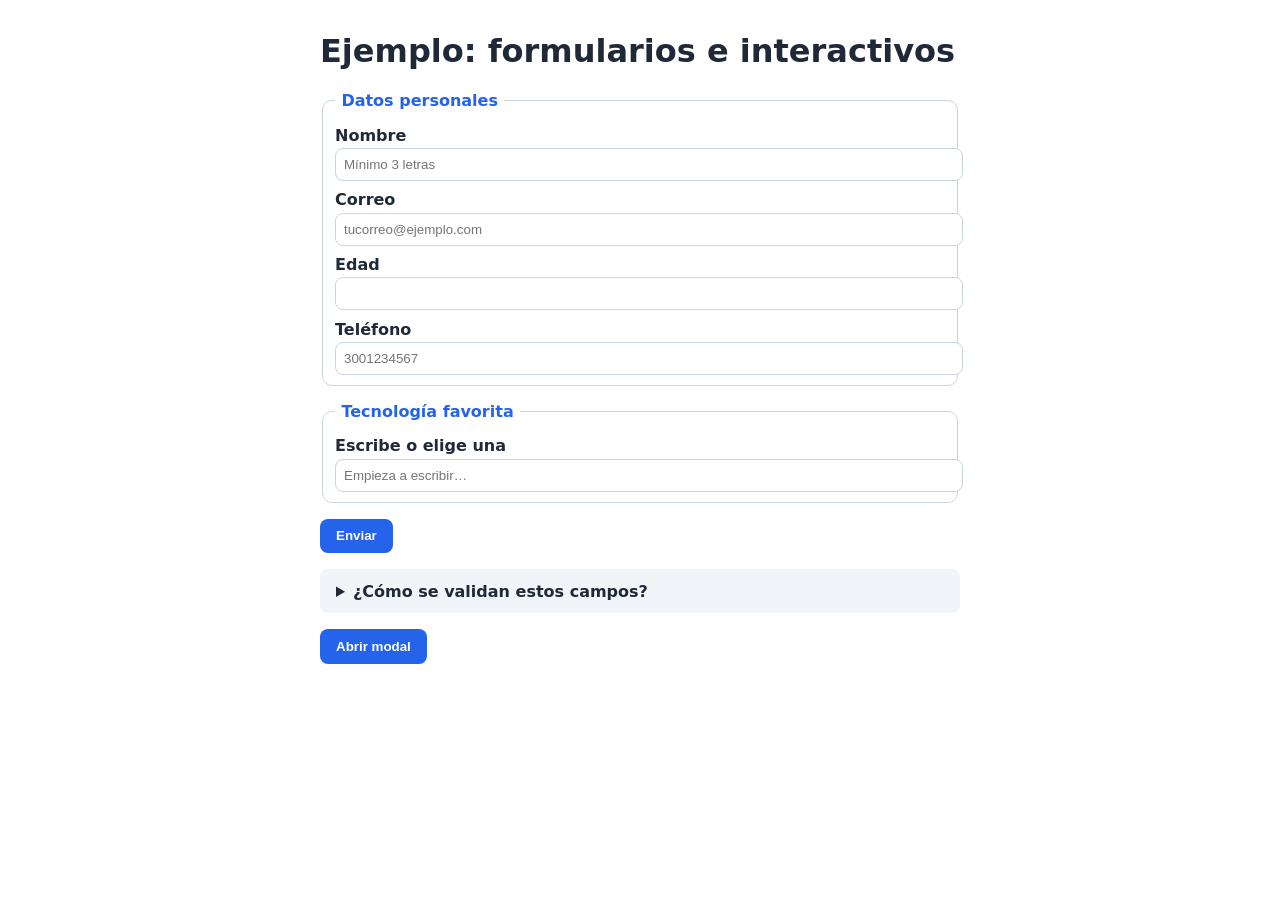
<file: ejemplo-formulario.html>
<!DOCTYPE html>
<html lang="es">
<head>
  <meta charset="UTF-8">
  <meta name="viewport" content="width=device-width, initial-scale=1.0">
  <title>Formularios y elementos interactivos</title>
  <!-- Estilos mínimos para que se vea decente (lo importante es el HTML) -->
  <style>
    body { font-family: system-ui, sans-serif; max-width: 640px; margin: 2rem auto; padding: 0 1rem; color: #1f2937; }
    fieldset { border: 1px solid #cbd5e1; border-radius: 10px; margin-bottom: 1rem; }
    legend { font-weight: 700; color: #2563eb; padding: 0 .4rem; }
    label { display: block; margin: .6rem 0 .2rem; font-weight: 600; }
    input, select, textarea { width: 100%; padding: .5rem; border: 1px solid #cbd5e1; border-radius: 8px; }
    button { padding: .6rem 1rem; border: none; border-radius: 8px; background: #2563eb; color: #fff; font-weight: 700; cursor: pointer; }
    details { background: #f1f5f9; border-radius: 8px; padding: .8rem 1rem; margin: 1rem 0; }
    summary { cursor: pointer; font-weight: 600; }
    dialog { border: none; border-radius: 12px; padding: 1.5rem; box-shadow: 0 20px 50px rgba(0,0,0,.25); }
  </style>
</head>
<body>

  <h1>Ejemplo: formularios e interactivos</h1>

  <!-- ===== FORMULARIO con validaciones (¡sin JavaScript!) ===== -->
  <form>
    <fieldset>
      <legend>Datos personales</legend>

      <!-- label con for="id" → al hacer clic en el texto se enfoca el input -->
      <label for="nombre">Nombre</label>
      <input id="nombre" name="nombre" type="text" required minlength="3" placeholder="Mínimo 3 letras">

      <label for="correo">Correo</label>
      <input id="correo" name="correo" type="email" required placeholder="tucorreo@ejemplo.com">

      <label for="edad">Edad</label>
      <input id="edad" name="edad" type="number" min="14" max="99">

      <label for="tel">Teléfono</label>
      <!-- pattern: exactamente 10 dígitos -->
      <input id="tel" name="tel" type="tel" pattern="[0-9]{10}" placeholder="3001234567">
    </fieldset>

    <fieldset>
      <legend>Tecnología favorita</legend>
      <label for="tec">Escribe o elige una</label>
      <!-- datalist: sugerencias mientras escribes -->
      <input id="tec" name="tec" list="tecnologias" placeholder="Empieza a escribir…">
      <datalist id="tecnologias">
        <option value="HTML"></option>
        <option value="CSS"></option>
        <option value="JavaScript"></option>
        <option value="Python"></option>
      </datalist>
    </fieldset>

    <!-- El botón envía el formulario; el navegador valida solo -->
    <button type="submit">Enviar</button>
  </form>

  <!-- ===== DETAILS: acordeón nativo (abre/cierra sin JS) ===== -->
  <details>
    <summary>¿Cómo se validan estos campos?</summary>
    <p>El navegador usa los atributos <code>required</code>, <code>type</code>, <code>minlength</code>,
       <code>min</code>/<code>max</code> y <code>pattern</code>. Si algo está mal, muestra el error solo.</p>
  </details>

  <!-- ===== DIALOG: modal nativo. Se abre con .showModal() ===== -->
  <button type="button" onclick="document.querySelector('#modal').showModal()">Abrir modal</button>

  <dialog id="modal">
    <h2>¡Hola! 👋</h2>
    <p>Esto es un <code>&lt;dialog&gt;</code>: un modal <strong>nativo</strong> de HTML.</p>
    <button type="button" onclick="document.querySelector('#modal').close()">Cerrar</button>
  </dialog>

</body>
</html>
</file>
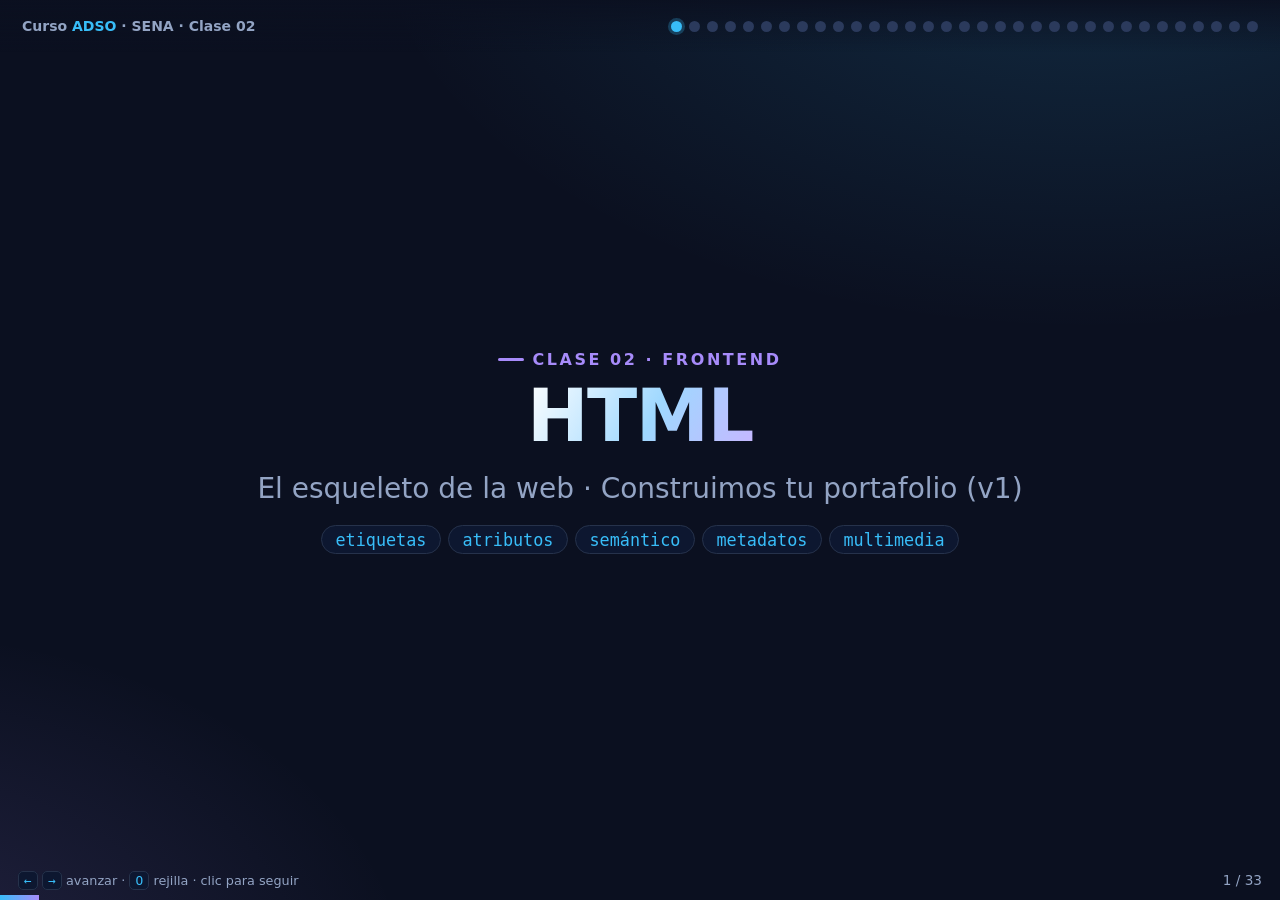
<file: presentacion.html>
<!DOCTYPE html>
<html lang="es">
<head>
<meta charset="UTF-8">
<meta name="viewport" content="width=device-width, initial-scale=1.0">
<title>Clase 02 — HTML</title>
<style>
/* ==== Deck del curso — autocontenido (SIN internet) ==== */
:root{--bg:#0b1020;--panel:#172033;--panel2:#1e293b;--text:#eef2ff;--muted:#93a4c4;--line:#26324b;
  --a:#38bdf8;--a2:#a78bfa;--ok:#4ade80;--warn:#fbbf24;--pink:#f472b6;--font:'Segoe UI',system-ui,sans-serif;}
*{box-sizing:border-box;margin:0;padding:0}html,body{height:100%}
body{font-family:var(--font);color:var(--text);overflow:hidden;
  background:radial-gradient(1200px 700px at 85% -10%,rgba(56,189,248,.16),transparent 60%),
  radial-gradient(900px 600px at -10% 110%,rgba(167,139,250,.16),transparent 60%),var(--bg);}
.top{position:fixed;top:0;left:0;right:0;height:52px;display:flex;align-items:center;gap:14px;padding:0 22px;z-index:20;
  background:linear-gradient(180deg,rgba(11,16,32,.9),transparent)}
.brand{font-weight:800;font-size:14px;color:var(--muted)}.brand b{color:var(--a)}
.dots{display:flex;gap:7px;margin-left:auto;flex-wrap:wrap;max-width:60vw;justify-content:flex-end}
.dot{width:11px;height:11px;border-radius:50%;background:#2b3a5c;cursor:pointer;border:none;transition:.2s;padding:0}
.dot:hover{transform:scale(1.25)}.dot.on{background:var(--a);box-shadow:0 0 0 3px rgba(56,189,248,.25)}.dot.seen{background:#3f5a86}
.deck{position:absolute;inset:0}
.slide{position:absolute;inset:0;display:none;flex-direction:column;justify-content:center;padding:8.5vh 6vw 8vh}
.slide.active{display:flex}
.slide.active .anim{animation:rise .5s cubic-bezier(.2,.7,.2,1) both}
.slide.active .anim:nth-child(2){animation-delay:.06s}.slide.active .anim:nth-child(3){animation-delay:.12s}
.slide.active .anim:nth-child(4){animation-delay:.18s}.slide.active .anim:nth-child(5){animation-delay:.24s}
@keyframes rise{from{opacity:0;transform:translateY(22px)}to{opacity:1;transform:none}}
.kick{display:inline-flex;align-items:center;gap:.5em;color:var(--a2);font-weight:800;letter-spacing:.16em;
  text-transform:uppercase;font-size:clamp(.72rem,1.4vw,1rem);margin-bottom:.55em}
.kick::before{content:"";width:26px;height:3px;border-radius:3px;background:var(--a2)}
h1{font-size:clamp(2.3rem,6vw,4.6rem);line-height:1.03;letter-spacing:-.02em;
  background:linear-gradient(120deg,#fff,#9fd8ff 55%,#c7b6ff);-webkit-background-clip:text;background-clip:text;color:transparent}
h2{font-size:clamp(1.7rem,4vw,2.9rem);line-height:1.05;margin-bottom:.35em}
p,li{font-size:clamp(1rem,1.95vw,1.45rem);line-height:1.48}
.lead{font-size:clamp(1.15rem,2.4vw,1.75rem);color:#dbe4ff}
.muted{color:var(--muted)}.a{color:var(--a)}.a2{color:var(--a2)}.ok{color:var(--ok)}.warn{color:var(--warn)}.pink{color:var(--pink)}
b,strong{color:#fff}
.grid{display:grid;gap:.9em;margin-top:.5em}
.g2{grid-template-columns:1fr 1fr}.g3{grid-template-columns:repeat(3,1fr)}.g4{grid-template-columns:repeat(4,1fr)}
.g21{grid-template-columns:1.25fr 1fr}
@media(max-width:900px){.g2,.g3,.g4,.g21{grid-template-columns:1fr}}
.card{background:linear-gradient(180deg,var(--panel),var(--panel2));border:1px solid var(--line);border-radius:16px;
  padding:.9em 1.1em;box-shadow:0 18px 40px -26px rgba(0,0,0,.85)}
.card.k{border-top:4px solid var(--a)}.card.k2{border-top:4px solid var(--a2)}
.card.kok{border-top:4px solid var(--ok)}.card.kw{border-top:4px solid var(--warn)}
.card h3{font-size:clamp(1.05rem,2vw,1.45rem);margin-bottom:.15em;display:flex;align-items:center;gap:.4em}
.card p,.card li{font-size:clamp(.9rem,1.6vw,1.15rem);color:var(--muted)}
.card b{color:#dbe4ff}
.chips{display:flex;gap:.45em;flex-wrap:wrap;margin-top:.5em}
.chip{background:#0d1730;border:1px solid var(--line);color:var(--a);border-radius:999px;padding:.22em .8em;
  font-size:clamp(.82rem,1.4vw,1.05rem);font-family:'Consolas',monospace}
code{background:#0a1226;color:var(--a);padding:.1em .4em;border-radius:6px;font-family:'Consolas',monospace;font-size:.9em}
pre{background:#0a1226;border:1px solid var(--line);border-radius:12px;padding:.85em 1.1em;margin-top:.4em;overflow:auto}
pre code{background:none;padding:0;font-size:clamp(.88rem,1.5vw,1.18rem);line-height:1.6}
.big{font-size:clamp(1.25rem,2.8vw,1.9rem)}
.tag{display:inline-block;background:linear-gradient(120deg,var(--a),var(--a2));color:#04121f;font-weight:800;
  border-radius:999px;padding:.22em 1em;font-size:.92rem;margin-bottom:.8em}
.num{display:inline-flex;align-items:center;justify-content:center;min-width:1.7em;height:1.7em;background:var(--a);
  color:#04121f;border-radius:50%;font-weight:800;margin-right:.35em}
.frag{opacity:0;transform:translateY(14px) scale(.98);transition:.35s cubic-bezier(.2,.7,.2,1);filter:blur(2px)}
.frag.show{opacity:1;transform:none;filter:none}
/* colores de código HTML */
.hcode{font-family:'Consolas',monospace}.tg{color:#4ec9b0}.at{color:#9cdcfe}.st{color:#ce9178}.cm{color:#6a9955}.tx{color:#eaf2ff}
/* anatomía de una etiqueta */
.anat{background:#0a1226;border:1px solid var(--line);border-radius:14px;padding:1.1em 1.3em;font-family:'Consolas',monospace;
  font-size:clamp(1.1rem,2.6vw,2rem);text-align:center;margin-top:.3em;overflow:auto}
.mark{position:relative;padding-bottom:1.6em}
.mark::after{content:attr(data-l);position:absolute;left:50%;bottom:0;transform:translateX(-50%);
  font-family:var(--font);font-size:.5em;color:var(--muted);white-space:nowrap}
.mark.o::after{color:#4ec9b0}.mark.at2::after{color:#9cdcfe}.mark.v::after{color:#ce9178}.mark.c::after{color:#eaf2ff}.mark.cl::after{color:#4ec9b0}
/* esquema tipo infografía (clic) */
.viz{display:flex;flex-direction:column;gap:12px;margin-top:.4em}
.vp{position:relative;border:1px solid var(--line);border-left:6px solid var(--c);border-radius:16px;padding:14px 24px 26px;
  background:linear-gradient(180deg,rgba(23,32,51,.8),rgba(15,23,42,.72));transition:.25s;cursor:pointer}
.vp:hover,.vp.on{border-color:var(--c);box-shadow:0 0 0 1px var(--c),0 0 50px -16px var(--c)}.vp.dim{opacity:.4}
.vhead{display:flex;justify-content:space-between;align-items:center;gap:1em}
.vt{font-size:clamp(1.25rem,2.7vw,2rem);font-weight:800;color:var(--c);line-height:1}
.vs{color:var(--muted);font-size:clamp(.8rem,1.4vw,1.1rem);margin-top:.2em}
.vbody{margin-top:.8em;font-size:clamp(.95rem,1.7vw,1.25rem)}
.vbadge{border:1.5px solid var(--c);border-radius:12px;padding:.4em 1em;color:var(--c);font-weight:800;background:#0d1730;flex:0 0 auto;font-size:clamp(.85rem,1.5vw,1.1rem)}
/* estructura anidada */
.tree{font-family:'Consolas',monospace;font-size:clamp(.85rem,1.6vw,1.2rem);margin-top:.3em}
.tnode{border:1px solid var(--line);border-left:4px solid var(--a);border-radius:10px;padding:.4em .8em;margin:.35em 0}
.tnode.head{border-left-color:var(--a2)}.tnode.body{border-left-color:var(--ok)}
.tnode .in{margin-left:1.4em}
.bar{position:fixed;left:0;bottom:0;height:5px;background:linear-gradient(90deg,var(--a),var(--a2));z-index:20;transition:width .3s}
.hud{position:fixed;bottom:12px;right:18px;color:var(--muted);font-size:.85rem;z-index:20}
.hint{position:fixed;bottom:12px;left:18px;color:var(--muted);font-size:.8rem;z-index:20}
.hint kbd{background:#0d1730;border:1px solid var(--line);border-radius:5px;padding:.05em .4em;color:var(--a)}
.grip{position:fixed;inset:0;background:rgba(6,10,20,.96);z-index:40;display:none;grid-template-columns:repeat(4,1fr);gap:14px;padding:70px 5vw;overflow:auto;align-content:start}
.grip.on{display:grid}
.mini{background:var(--panel);border:1px solid var(--line);border-radius:12px;padding:14px;cursor:pointer;min-height:80px;transition:.15s;position:relative}
.mini:hover{border-color:var(--a);transform:translateY(-3px)}.mini .n{position:absolute;top:6px;right:10px;color:var(--muted);font-size:12px;font-weight:800}.mini h4{font-size:14px;color:var(--a)}
.center{align-items:center;text-align:center}
a.link{color:var(--a);text-decoration:none;border-bottom:1px dashed var(--a)}
</style>
</head>
<body>
<div class="top"><div class="brand">Curso <b>ADSO</b> · SENA · Clase 02</div><div class="dots" id="dots"></div></div>
<div class="deck" id="deck">

  <!-- 1 -->
  <section class="slide center" data-title="Portada">
    <div class="kick anim">Clase 02 · Frontend</div>
    <h1 class="anim">HTML</h1>
    <p class="lead muted anim" style="margin-top:.5em">El esqueleto de la web · Construimos tu portafolio (v1)</p>
    <div class="chips anim" style="justify-content:center;margin-top:1em">
      <span class="chip">etiquetas</span><span class="chip">atributos</span><span class="chip">semántico</span>
      <span class="chip">metadatos</span><span class="chip">multimedia</span></div>
  </section>

  <!-- 2 -->
  <section class="slide" data-title="¿Qué es HTML?">
    <div class="kick anim">Concepto</div>
    <h2 class="anim">¿Qué es HTML?</h2>
    <p class="lead anim">El <span class="a">esqueleto</span> de toda página. No programa: <b>marca</b> qué es cada cosa.</p>
    <div class="grid g2" style="margin-top:.6em">
      <div class="card k frag"><h3>📦 Lenguaje de marcado</h3><p>HyperText <b>Markup</b> Language. Etiquetas que
        rotulan el contenido: "esto es un título", "esto es una imagen".</p></div>
      <div class="card k2 frag"><h3>🍱 Analogía</h3><p>Como los rótulos de una mudanza: no cambian lo de
        adentro, dicen <b>qué es</b> cada cosa para ordenarlo.</p></div>
    </div>
  </section>

  <!-- 3 · Anatomía -->
  <section class="slide" data-title="Anatomía de una etiqueta">
    <div class="kick anim">Anatomía</div>
    <h2 class="anim">Partes de una etiqueta</h2>
    <div class="anat anim">
      <span class="tg mark o" data-l="etiqueta de apertura">&lt;a</span>
      <span class="at mark at2" data-l="atributo (propiedad)"> href</span><span class="tg">=</span><span class="st mark v" data-l="valor">"pagina.html"</span><span class="tg">&gt;</span>
      <span class="tx mark c" data-l="contenido">Clic aquí</span>
      <span class="tg mark cl" data-l="cierre">&lt;/a&gt;</span>
    </div>
    <div class="grid g4" style="margin-top:1.6em">
      <div class="card k frag"><h3 class="tg">Apertura</h3><p>Abre la etiqueta: <code>&lt;a&gt;</code></p></div>
      <div class="card frag" style="border-top:4px solid #9cdcfe"><h3 style="color:#9cdcfe">Atributo = valor</h3><p>Info extra. En HTML se llaman <b>atributos</b> (mucha gente les dice "propiedades").</p></div>
      <div class="card frag" style="border-top:4px solid #eaf2ff"><h3>Contenido</h3><p>Lo que va entre apertura y cierre.</p></div>
      <div class="card k frag"><h3 class="tg">Cierre</h3><p><code>&lt;/a&gt;</code> — con la barra <code>/</code></p></div>
    </div>
  </section>

  <!-- 3b · Elemento vs etiqueta -->
  <section class="slide" data-title="Elemento vs etiqueta">
    <div class="kick anim">Vocabulario preciso</div>
    <h2 class="anim">Etiqueta ≠ Elemento</h2>
    <div class="grid g2" style="margin-top:.3em">
      <div class="card k frag"><h3>Etiqueta (tag)</h3><p>La <b>marca</b> entre <code>&lt; &gt;</code>. Hay de apertura y de cierre.</p>
        <pre class="hcode"><code><span class="tg">&lt;p&gt;</span>  …  <span class="tg">&lt;/p&gt;</span></code></pre></div>
      <div class="card k2 frag"><h3>Elemento</h3><p>El <b>conjunto completo</b>: apertura + contenido + cierre. Es lo que existe en la página.</p>
        <pre class="hcode"><code><span class="tg">&lt;p&gt;</span><span class="tx">Hola mundo</span><span class="tg">&lt;/p&gt;</span></code></pre></div>
    </div>
    <p class="muted frag" style="margin-top:.4em">La <b>etiqueta</b> es el rótulo; el <b>elemento</b> es la caja entera con lo que lleva dentro.</p>
  </section>

  <!-- 4 · Con cierre vs sin cierre -->
  <section class="slide" data-title="Con cierre vs sin cierre">
    <div class="tag anim">🔑 CLAVE</div>
    <h2 class="anim">Etiquetas con cierre vs sin cierre</h2>
    <div class="viz anim">
      <div class="vp on" style="--c:var(--a)" data-cap="">
        <div class="vhead"><div><div class="vt">Con cierre (en par)</div>
          <div class="vs">envuelven contenido: apertura + contenido + cierre</div></div>
          <div class="vbadge">la mayoría</div></div>
        <div class="vbody hcode"><span class="tg">&lt;p&gt;</span><span class="tx">Hola mundo</span><span class="tg">&lt;/p&gt;</span>
          &nbsp;&nbsp;<span class="tg">&lt;h1&gt;</span>Título<span class="tg">&lt;/h1&gt;</span>
          &nbsp;&nbsp;<span class="tg">&lt;div&gt;</span>…<span class="tg">&lt;/div&gt;</span></div>
      </div>
      <div class="vp dim" style="--c:var(--warn)" data-cap="">
        <div class="vhead"><div><div class="vt">Sin cierre (vacías / void)</div>
          <div class="vs">no envuelven nada; se cierran solas</div></div>
          <div class="vbadge">img · br · hr · input · meta · link</div></div>
        <div class="vbody hcode"><span class="tg">&lt;img <span class="at">src</span>=<span class="st">"foto.jpg"</span> <span class="at">alt</span>=<span class="st">"Mi foto"</span>&gt;</span>
          &nbsp;&nbsp;<span class="tg">&lt;br&gt;</span>&nbsp;&nbsp;<span class="tg">&lt;hr&gt;</span></div>
      </div>
    </div>
    <p class="muted frag" style="margin-top:.5em">💡 Regla: si una etiqueta <b>envuelve</b> contenido, lleva cierre. Si es un elemento
      "único" (imagen, salto, línea), <b>no</b>.</p>
  </section>

  <!-- 5 · Estructura -->
  <section class="slide" data-title="Estructura del documento">
    <div class="kick anim">Estructura</div>
    <h2 class="anim">El esqueleto de un documento</h2>
    <div class="grid g21" style="margin-top:.2em">
      <div class="frag"><pre class="hcode"><code><span class="tg">&lt;!DOCTYPE html&gt;</span>
<span class="tg">&lt;html <span class="at">lang</span>=<span class="st">"es"</span>&gt;</span>
<span class="tg">&lt;head&gt;</span>
  <span class="cm">&lt;!-- info que NO se ve --&gt;</span>
  <span class="tg">&lt;meta <span class="at">charset</span>=<span class="st">"UTF-8"</span>&gt;</span>
  <span class="tg">&lt;title&gt;</span>Mi Portafolio<span class="tg">&lt;/title&gt;</span>
<span class="tg">&lt;/head&gt;</span>
<span class="tg">&lt;body&gt;</span>
  <span class="cm">&lt;!-- todo lo que SÍ se ve --&gt;</span>
<span class="tg">&lt;/body&gt;</span>
<span class="tg">&lt;/html&gt;</span></code></pre></div>
      <div class="tree frag">
        <div class="tnode">&lt;html&gt; <small class="muted">— toda la página</small>
          <div class="tnode head in">&lt;head&gt; <small class="muted">— no se ve (config)</small></div>
          <div class="tnode body in">&lt;body&gt; <small class="muted">— lo visible</small></div>
        </div>
        <p class="muted" style="margin-top:.6em">💡 En VS Code escribe <code>!</code> + <b>Tab</b> y sale solo.</p>
      </div>
    </div>
  </section>

  <!-- 5b · El DOM (árbol) -->
  <section class="slide" data-title="El DOM (árbol)">
    <div class="tag anim">🌳 EL DOM</div>
    <h2 class="anim">El árbol de elementos (DOM)</h2>
    <p class="lead anim">El navegador convierte tu HTML en un <b>árbol</b> de elementos: el <b>DOM</b>.
       Cada elemento es un <b>nodo</b> con padres, hijos y hermanos.</p>
    <div class="tree frag" style="margin-top:.3em">
      <div class="tnode">&lt;html&gt;
        <div class="tnode head in">&lt;head&gt; → &lt;meta&gt;, &lt;title&gt;</div>
        <div class="tnode body in">&lt;body&gt;
          <div class="tnode in">&lt;header&gt; → &lt;h1&gt;, &lt;nav&gt;</div>
          <div class="tnode in">&lt;main&gt; → &lt;section&gt;…</div>
        </div>
      </div>
    </div>
    <p class="muted frag" style="margin-top:.3em">JavaScript "agarra" estos nodos por el DOM (lo veremos en la Clase 04).</p>
  </section>

  <!-- 5c · Jerarquía de elementos -->
  <section class="slide" data-title="Jerarquía de elementos">
    <div class="kick anim">Relaciones en el árbol</div>
    <h2 class="anim">Padres, hijos y hermanos</h2>
    <div class="grid g3" style="margin-top:.2em">
      <div class="card k frag"><h3>Padre / hijo</h3><p><code>&lt;ul&gt;</code> es el <b>padre</b> de sus <code>&lt;li&gt;</code> (hijos).</p></div>
      <div class="card k2 frag"><h3>Hermanos</h3><p>Los <code>&lt;li&gt;</code> entre sí son <b>hermanos</b> (mismo padre).</p></div>
      <div class="card kok frag"><h3>Anidar bien</h3><p>Lo que abres <b>último</b>, ciérralo <b>primero</b>.</p></div>
    </div>
    <p class="lead frag" style="margin-top:.4em">Los <b>títulos tienen jerarquía</b>: un solo <code>&lt;h1&gt;</code>, luego <code>&lt;h2&gt;</code>,
       <code>&lt;h3&gt;</code>… en orden. Importa para <b>SEO</b> y <b>accesibilidad</b>.</p>
  </section>

  <!-- 6 · Metadatos -->
  <section class="slide" data-title="Metadatos (head)">
    <div class="kick anim">Metadatos</div>
    <h2 class="anim">El &lt;head&gt;: metadatos 🏷️</h2>
    <p class="lead anim">Datos <b>sobre</b> la página que el navegador y Google leen (no se ven en pantalla).</p>
    <div class="grid g2" style="margin-top:.5em">
      <div class="card k frag"><h3><code>&lt;meta charset="UTF-8"&gt;</code></h3><p>Para que los acentos y la ñ se vean bien.</p></div>
      <div class="card k frag"><h3><code>&lt;meta name="viewport"…&gt;</code></h3><p>Que se vea bien en celular (responsive).</p></div>
      <div class="card k2 frag"><h3><code>&lt;title&gt;</code></h3><p>El texto de la pestaña del navegador.</p></div>
      <div class="card k2 frag"><h3><code>&lt;meta name="description"&gt;</code></h3><p>Resumen para Google (SEO).</p></div>
    </div>
  </section>

  <!-- 6b · Metadatos importantes -->
  <section class="slide" data-title="Metadatos importantes">
    <div class="kick anim">El head a fondo</div>
    <h2 class="anim">Los metadatos que importan</h2>
    <div class="frag"><pre class="hcode"><code><span class="tg">&lt;meta <span class="at">charset</span>=<span class="st">"UTF-8"</span>&gt;</span>                  <span class="cm">acentos y ñ</span>
<span class="tg">&lt;meta <span class="at">name</span>=<span class="st">"viewport"</span> …&gt;</span>           <span class="cm">responsive (celular)</span>
<span class="tg">&lt;meta <span class="at">name</span>=<span class="st">"description"</span> …&gt;</span>        <span class="cm">resumen para Google</span>
<span class="tg">&lt;meta <span class="at">name</span>=<span class="st">"author"</span> …&gt;</span>             <span class="cm">autor</span>
<span class="tg">&lt;meta <span class="at">name</span>=<span class="st">"theme-color"</span> …&gt;</span>        <span class="cm">color de la barra del navegador</span>
<span class="tg">&lt;meta <span class="at">name</span>=<span class="st">"robots"</span> content=<span class="st">"index,follow"</span>&gt;</span> <span class="cm">indexar</span>
<span class="tg">&lt;link <span class="at">rel</span>=<span class="st">"icon"</span> href=<span class="st">"favicon.ico"</span>&gt;</span> <span class="cm">iconito de la pestaña</span></code></pre></div>
    <p class="muted frag" style="margin-top:.3em">💡 <code>keywords</code> ya casi no se usa (Google lo ignora).</p>
  </section>

  <!-- 6c · SEO / Open Graph -->
  <section class="slide" data-title="SEO y Open Graph">
    <div class="tag anim">🔎 SEO</div>
    <h2 class="anim">Que Google y las redes te muestren bien</h2>
    <div class="grid g2" style="margin-top:.2em">
      <div class="card k frag"><h3>SEO básico</h3><p>Un <code>&lt;title&gt;</code> claro, <code>meta description</code>,
        un solo <code>&lt;h1&gt;</code>, HTML <b>semántico</b> y <code>alt</code> en las imágenes.</p></div>
      <div class="card k2 frag"><h3>Open Graph (redes)</h3><p>Cómo se ve al compartir el link en WhatsApp/redes:</p>
        <pre class="hcode"><code><span class="tg">&lt;meta <span class="at">property</span>=<span class="st">"og:title"</span> …&gt;</span>
<span class="tg">&lt;meta <span class="at">property</span>=<span class="st">"og:image"</span> …&gt;</span>
<span class="tg">&lt;meta <span class="at">property</span>=<span class="st">"og:description"</span> …&gt;</span></code></pre></div>
    </div>
    <p class="muted frag" style="margin-top:.3em">También: <code>&lt;link rel="canonical"&gt;</code> (la URL "oficial") y las <b>Twitter Cards</b>.</p>
  </section>

  <!-- 7 · Atributos -->
  <section class="slide" data-title="Atributos">
    <div class="kick anim">Atributos (propiedades)</div>
    <h2 class="anim">Atributos: info extra de una etiqueta</h2>
    <p class="lead anim">Van en la apertura, como <code>nombre="valor"</code>.</p>
    <div class="grid g3" style="margin-top:.5em">
      <div class="card k frag"><h3>Comunes</h3><p><code>href</code> (enlace), <code>src</code> (fuente), <code>alt</code> (texto alterno de imagen).</p></div>
      <div class="card k2 frag"><h3><code>class</code></h3><p>Etiqueta reutilizable: la comparten muchos elementos. Se usa para <b>estilos</b> (CSS).</p></div>
      <div class="card kok frag"><h3><code>id</code></h3><p><b>Único</b> en toda la página. Sirve de ancla o para JavaScript.</p></div>
    </div>
    <div class="frag" style="margin-top:.4em"><pre class="hcode"><code><span class="tg">&lt;p <span class="at">class</span>=<span class="st">"destacado"</span> <span class="at">id</span>=<span class="st">"intro"</span>&gt;</span>Hola<span class="tg">&lt;/p&gt;</span></code></pre></div>
  </section>

  <!-- 7b · Atributos booleanos -->
  <section class="slide" data-title="Atributos booleanos">
    <div class="kick anim">Atributos especiales</div>
    <h2 class="anim">Atributos booleanos (sí / no)</h2>
    <p class="lead anim">Con solo <b>estar presentes</b> ya valen "sí" (verdadero). No llevan valor.</p>
    <div class="frag" style="margin-top:.2em"><pre class="hcode"><code><span class="tg">&lt;input <span class="at">required</span>&gt;</span>                 <span class="cm">obligatorio</span>
<span class="tg">&lt;button <span class="at">disabled</span>&gt;</span>               <span class="cm">deshabilitado</span>
<span class="tg">&lt;input type="checkbox" <span class="at">checked</span>&gt;</span>  <span class="cm">marcado</span>
<span class="tg">&lt;input <span class="at">readonly</span>&gt;</span>                 <span class="cm">solo lectura</span>
<span class="tg">&lt;div <span class="at">hidden</span>&gt;</span>                     <span class="cm">oculto</span></code></pre></div>
    <p class="muted frag" style="margin-top:.3em">Otros: <code>selected</code>, <code>autofocus</code>, <code>multiple</code>.</p>
  </section>

  <!-- 7c · Otros atributos -->
  <section class="slide" data-title="Otros atributos">
    <div class="kick anim">Atributos que suman</div>
    <h2 class="anim">rel, role, aria y más</h2>
    <div class="grid g2" style="margin-top:.2em">
      <div class="card k frag"><ul>
        <li><code>rel</code> — relación de un enlace: <code>noopener</code>, <code>noreferrer</code>, <code>nofollow</code>.</li>
        <li><code>target</code> — dónde abrir: <code>_blank</code> (otra pestaña).</li>
        <li><code>download</code> — descargar en vez de abrir.</li>
        <li><code>title</code> — tooltip al pasar el mouse.</li></ul></div>
      <div class="card k2 frag"><ul>
        <li><code>role</code> — el "rol" para accesibilidad (ARIA).</li>
        <li><code>aria-label</code> — nombre para lectores de pantalla.</li>
        <li><code>alt</code> — texto alterno de imágenes.</li>
        <li><code>lang</code>, <code>data-*</code> — idioma y datos propios.</li></ul></div>
    </div>
    <p class="muted frag" style="margin-top:.3em">Los <code>role</code> / <code>aria-*</code> ayudan a personas que usan <b>lectores de pantalla</b>.</p>
  </section>

  <!-- 8 · class vs id -->
  <section class="slide" data-title="class vs id">
    <div class="kick anim">Diferencia clave</div>
    <h2 class="anim">class vs id 🎯</h2>
    <div class="viz anim">
      <div class="vp on" style="--c:var(--a)" data-cap="">
        <div class="vhead"><div><div class="vt">.class</div><div class="vs">se puede repetir en muchos elementos</div></div>
          <div class="vbadge">para estilos (CSS)</div></div>
        <div class="vbody">Ej: todas las tarjetas con <code>class="card"</code> comparten el mismo estilo.</div>
      </div>
      <div class="vp dim" style="--c:var(--a2)" data-cap="">
        <div class="vhead"><div><div class="vt">#id</div><div class="vs">único: solo un elemento lo tiene</div></div>
          <div class="vbadge">anclas / JavaScript</div></div>
        <div class="vbody">Ej: <code>id="contacto"</code> para saltar a esa sección con <code>href="#contacto"</code>.</div>
      </div>
    </div>
  </section>

  <!-- 9 · Comentarios -->
  <section class="slide" data-title="Comentarios">
    <div class="kick anim">Comentarios</div>
    <h2 class="anim">Comentarios en HTML 💬</h2>
    <p class="lead anim">Notas para ti (u otro dev) que <b>no se muestran</b> en la página.</p>
    <div class="frag" style="margin-top:.5em"><pre class="hcode"><code><span class="cm">&lt;!-- Esto es un comentario: el navegador lo ignora --&gt;</span>
<span class="tg">&lt;section&gt;</span> … <span class="tg">&lt;/section&gt;</span> <span class="cm">&lt;!-- fin de la sección --&gt;</span></code></pre></div>
    <p class="muted frag" style="margin-top:.5em">Sirven para explicar partes del código o "apagar" algo temporalmente.</p>
  </section>

  <!-- 10 · Semántico -->
  <section class="slide" data-title="¿Por qué semántico?">
    <div class="tag anim">⭐ LO IMPORTANTE</div>
    <h2 class="anim">¿Por qué HTML semántico?</h2>
    <div class="viz anim">
      <div class="vp dim" style="--c:var(--warn)" data-cap="">
        <div class="vhead"><div><div class="vt">😵 "Sopa de divs"</div><div class="vs">todo con &lt;div&gt;, sin significado</div></div>
          <div class="vbadge">difícil de entender</div></div>
        <div class="vbody hcode"><span class="tg">&lt;div class="header"&gt;…&lt;div class="nav"&gt;…</span></div>
      </div>
      <div class="vp on" style="--c:var(--ok)" data-cap="">
        <div class="vhead"><div><div class="vt">✅ Semántico</div><div class="vs">etiquetas que dicen qué son</div></div>
          <div class="vbadge">claro · SEO · accesible</div></div>
        <div class="vbody hcode"><span class="tg">&lt;header&gt; &lt;nav&gt; &lt;main&gt; &lt;section&gt; &lt;footer&gt;</span></div>
      </div>
    </div>
    <p class="muted frag" style="margin-top:.5em">Beneficios: <b>Google</b> te entiende (SEO), los <b>lectores de pantalla</b>
      ayudan a personas ciegas, y tu código se <b>lee solo</b>.</p>
  </section>

  <!-- 10b · Ejemplo divididitis vs semántico -->
  <section class="slide" data-title="Ejemplo: div vs semántico">
    <div class="tag anim">🧪 PRUÉBALO EN CLASE</div>
    <h2 class="anim">El mismo CSS, dos resultados</h2>
    <div class="grid g2" style="margin-top:.2em">
      <div class="card kw frag"><h3>🍝 Divididitis</h3>
        <pre class="hcode"><code><span class="tg">&lt;div&gt;</span>Mi Blog<span class="tg">&lt;/div&gt;</span>
<span class="tg">&lt;div&gt;</span> … <span class="tg">&lt;/div&gt;</span></code></pre>
        <p>El CSS selecciona <code>header</code>, <code>nav</code>… → <b>no aplica</b>. Se ve <b>plano</b>.</p></div>
      <div class="card kok frag"><h3>✅ Semántico</h3>
        <pre class="hcode"><code><span class="tg">&lt;header&gt;</span>Mi Blog<span class="tg">&lt;/header&gt;</span>
<span class="tg">&lt;main&gt;&lt;article&gt;</span>…<span class="tg">&lt;/article&gt;&lt;/main&gt;</span></code></pre>
        <p>Las <b>mismas</b> reglas <b>sí aplican</b>. Se ve <b>estilizado</b>. ✨</p></div>
    </div>
    <p class="lead frag" style="margin-top:.4em">👉 Con <b>solo cambiar las etiquetas</b> (¡mismo CSS!) cambia el <b>estilo</b> Y cómo lo
       <b>interpreta</b> el navegador (landmarks para Google y lectores de pantalla).</p>
    <p class="muted frag">Para copiar y probar: <code>codigo/ejemplo-semantico/</code> — abre <code>divititis.html</code> y <code>semantico.html</code>.</p>
  </section>

  <!-- 11 · Etiquetas semánticas -->
  <section class="slide" data-title="Etiquetas semánticas">
    <div class="kick anim">Vocabulario</div>
    <h2 class="anim">Las etiquetas semánticas</h2>
    <div class="grid g3" style="margin-top:.3em">
      <div class="card k frag"><h3><code>&lt;header&gt;</code></h3><p>El encabezado</p></div>
      <div class="card k frag"><h3><code>&lt;nav&gt;</code></h3><p>El menú</p></div>
      <div class="card k frag"><h3><code>&lt;main&gt;</code></h3><p>El contenido principal</p></div>
      <div class="card k2 frag"><h3><code>&lt;section&gt;</code></h3><p>Una sección</p></div>
      <div class="card k2 frag"><h3><code>&lt;article&gt;</code></h3><p>Un contenido independiente</p></div>
      <div class="card kok frag"><h3><code>&lt;footer&gt;</code></h3><p>El pie de página</p></div>
    </div>
  </section>

  <!-- 11b · Semántico: casos de uso -->
  <section class="slide" data-title="Semántico: casos de uso">
    <div class="kick anim">Cada etiqueta, su trabajo</div>
    <h2 class="anim">Semántico: cuándo usar cuál</h2>
    <div class="grid g2" style="margin-top:.2em">
      <div class="card k frag"><ul>
        <li><code>&lt;header&gt;</code> — cabecera (de la página o de una sección).</li>
        <li><code>&lt;nav&gt;</code> — un menú de navegación.</li>
        <li><code>&lt;main&gt;</code> — el contenido principal (uno por página).</li>
        <li><code>&lt;section&gt;</code> — un bloque temático con su título.</li></ul></div>
      <div class="card k2 frag"><ul>
        <li><code>&lt;article&gt;</code> — contenido <b>independiente</b> (un post, una tarjeta de repo).</li>
        <li><code>&lt;aside&gt;</code> — contenido lateral/relacionado (barra, notas).</li>
        <li><code>&lt;footer&gt;</code> — pie (de la página o de una sección).</li>
        <li><code>&lt;figure&gt;/&lt;figcaption&gt;</code> — imagen con leyenda.</li></ul></div>
    </div>
    <p class="muted frag" style="margin-top:.3em">Otras útiles: <code>&lt;small&gt;</code> (letra pequeña/legal), <code>&lt;address&gt;</code> (contacto),
      <code>&lt;time&gt;</code> (fechas), <code>&lt;mark&gt;</code> (resaltar).</p>
  </section>

  <!-- 12 · Multimedia -->
  <section class="slide" data-title="Más etiquetas (multimedia)">
    <div class="kick anim">Más etiquetas</div>
    <h2 class="anim">Imágenes, video y más 🎬</h2>
    <div class="grid g2" style="margin-top:.2em">
      <div class="frag"><pre class="hcode"><code><span class="cm">&lt;!-- imagen (siempre con alt) --&gt;</span>
<span class="tg">&lt;img <span class="at">src</span>=<span class="st">"foto.jpg"</span> <span class="at">alt</span>=<span class="st">"Mi foto"</span>&gt;</span>

<span class="cm">&lt;!-- video con controles --&gt;</span>
<span class="tg">&lt;video <span class="at">src</span>=<span class="st">"demo.mp4"</span> controls&gt;&lt;/video&gt;</span>

<span class="cm">&lt;!-- audio --&gt;</span>
<span class="tg">&lt;audio <span class="at">src</span>=<span class="st">"tema.mp3"</span> controls&gt;&lt;/audio&gt;</span></code></pre></div>
      <div>
        <div class="card k frag"><h3>🖼️ Multimedia</h3><p><code>img</code>, <code>video</code>, <code>audio</code>,
          <code>figure</code> + <code>figcaption</code> (imagen con leyenda).</p></div>
        <div class="card k2 frag" style="margin-top:.5em"><h3>🔤 Texto y enlaces</h3><p><code>a</code> (enlace),
          <code>strong</code>/<code>em</code> (énfasis), <code>ul</code>/<code>ol</code>/<code>li</code> (listas),
          <code>table</code> (tablas).</p></div>
        <div class="card kw frag" style="margin-top:.5em"><p>⚠️ Sin internet, la imagen/video deben ser <b>archivos locales</b> en tu carpeta.</p></div>
      </div>
    </div>
  </section>

  <!-- 12b · El enlace <a> y enlaces especiales -->
  <section class="slide" data-title="El enlace &lt;a&gt;">
    <div class="tag anim">🔗 EL ENLACE &lt;a&gt;</div>
    <h2 class="anim">Anchor y enlaces especiales</h2>
    <div class="frag" style="margin-top:.2em"><pre class="hcode"><code><span class="tg">&lt;a <span class="at">href</span>=<span class="st">"pagina.html"</span>&gt;</span>Ir<span class="tg">&lt;/a&gt;</span>            <span class="cm">otra página</span>
<span class="tg">&lt;a <span class="at">href</span>=<span class="st">"#contacto"</span>&gt;</span>…<span class="tg">&lt;/a&gt;</span>              <span class="cm">salta a un id de ESTA página</span>
<span class="tg">&lt;a <span class="at">href</span>=<span class="st">"mailto:hola@x.com"</span>&gt;</span>…          <span class="cm">abre el correo</span>
<span class="tg">&lt;a <span class="at">href</span>=<span class="st">"tel:+57300..."</span>&gt;</span>…             <span class="cm">llamar (en el celular)</span>
<span class="tg">&lt;a <span class="at">href</span>=<span class="st">"cv.pdf"</span> <span class="at">download</span>&gt;</span>…           <span class="cm">descargar</span></code></pre></div>
    <div class="card kw frag" style="margin-top:.4em"><p>⚠️ Al abrir en otra pestaña, usa <b>siempre</b>:
      <code>target="_blank" rel="noopener noreferrer"</code> — por <b>seguridad</b> y <b>privacidad</b>.</p></div>
  </section>

  <!-- 12c · En línea vs bloque -->
  <section class="slide" data-title="En línea vs bloque">
    <div class="tag anim">📐 FLUJO</div>
    <h2 class="anim">Elementos de bloque vs en línea</h2>
    <div class="grid g2" style="margin-top:.2em">
      <div class="card k frag"><h3>Bloque (block)</h3><p>Ocupan <b>todo el ancho</b> y empiezan en línea nueva.</p>
        <div class="chips"><span class="chip">div</span><span class="chip">p</span><span class="chip">section</span><span class="chip">h1</span><span class="chip">ul</span></div></div>
      <div class="card k2 frag"><h3>En línea (inline)</h3><p>Ocupan <b>solo lo necesario</b>, van seguidos en la misma línea.</p>
        <div class="chips"><span class="chip">span</span><span class="chip">a</span><span class="chip">strong</span><span class="chip">em</span><span class="chip">img</span></div></div>
    </div>
    <p class="muted frag" style="margin-top:.3em"><code>&lt;div&gt;</code> = caja genérica de <b>bloque</b>; <code>&lt;span&gt;</code> = caja genérica <b>en línea</b>. (Con CSS puedes cambiarlo.)</p>
  </section>

  <!-- 12d · Estilos por defecto y convenciones -->
  <section class="slide" data-title="Estilos por defecto">
    <div class="kick anim">Detalles importantes</div>
    <h2 class="anim">Estilos por defecto y buenas costumbres</h2>
    <div class="grid g3" style="margin-top:.2em">
      <div class="card k frag"><h3>Estilos del navegador</h3><p>Ya trae estilos: <code>h1</code> grande y en negrita, listas con viñetas… El CSS los <b>sobrescribe</b>.</p></div>
      <div class="card k2 frag"><h3>Minúsculas</h3><p>Etiquetas en <b>minúscula</b>: <code>&lt;section&gt;</code>, no <code>&lt;SECTION&gt;</code>.</p></div>
      <div class="card kw frag"><h3>Evita deprecadas</h3><p><code>&lt;center&gt;</code>, <code>&lt;font&gt;</code> están obsoletas → eso se hace con <b>CSS</b>.</p></div>
    </div>
  </section>

  <!-- 12e · Formularios: estructura -->
  <section class="slide" data-title="Formularios">
    <div class="tag anim">📝 FORMULARIOS</div>
    <h2 class="anim">form, fieldset, label, input</h2>
    <div class="frag" style="margin-top:.2em"><pre class="hcode"><code><span class="tg">&lt;form&gt;</span>
  <span class="tg">&lt;fieldset&gt;</span>
    <span class="tg">&lt;legend&gt;</span>Datos<span class="tg">&lt;/legend&gt;</span>
    <span class="tg">&lt;label <span class="at">for</span>=<span class="st">"correo"</span>&gt;</span>Correo<span class="tg">&lt;/label&gt;</span>
    <span class="tg">&lt;input <span class="at">id</span>=<span class="st">"correo"</span> <span class="at">type</span>=<span class="st">"email"</span>&gt;</span>
  <span class="tg">&lt;/fieldset&gt;</span>
<span class="tg">&lt;/form&gt;</span></code></pre></div>
    <p class="muted frag" style="margin-top:.3em"><code>label</code> con <code>for</code>=<code>id</code> del input: al hacer clic en el texto se activa el campo (accesibilidad). <code>fieldset</code>+<code>legend</code> agrupan.</p>
  </section>

  <!-- 12f · Validaciones + datalist -->
  <section class="slide" data-title="Validaciones">
    <div class="kick anim">Formularios · validaciones</div>
    <h2 class="anim">Validar sin JavaScript</h2>
    <div class="grid g2" style="margin-top:.2em">
      <div class="card k frag"><h3>Atributos que validan</h3><ul>
        <li><code>required</code> — obligatorio</li>
        <li><code>type="email"</code> — formato correo</li>
        <li><code>minlength</code>, <code>maxlength</code></li>
        <li><code>min</code>, <code>max</code> (números)</li>
        <li><code>pattern="…"</code> — expresión regular</li></ul></div>
      <div class="card k2 frag"><h3>datalist (sugerencias)</h3><pre class="hcode"><code><span class="tg">&lt;input <span class="at">list</span>=<span class="st">"tec"</span>&gt;</span>
<span class="tg">&lt;datalist <span class="at">id</span>=<span class="st">"tec"</span>&gt;</span>
  <span class="tg">&lt;option&gt;</span>HTML<span class="tg">&lt;/option&gt;</span>
<span class="tg">&lt;/datalist&gt;</span></code></pre></div>
    </div>
    <p class="muted frag" style="margin-top:.3em">El navegador muestra el error solo, sin escribir JS.</p>
  </section>

  <!-- 12g · submit vs button -->
  <section class="slide" data-title="Botones y submit">
    <div class="kick anim">Enviar</div>
    <h2 class="anim">input submit vs button</h2>
    <div class="grid g3" style="margin-top:.2em">
      <div class="card kok frag"><h3><code>&lt;button&gt;</code></h3><p>El moderno. Puede llevar HTML dentro (iconos). En un form, <code>type="submit"</code> por defecto.</p></div>
      <div class="card k frag"><h3><code>&lt;input type="submit"&gt;</code></h3><p>El clásico. Solo texto, en el atributo <code>value</code>.</p></div>
      <div class="card kw frag"><h3>⚠️ type</h3><p><code>&lt;button type="button"&gt;</code> si <b>NO</b> quieres que envíe el formulario.</p></div>
    </div>
  </section>

  <!-- 12h · details y dialog -->
  <section class="slide" data-title="details y dialog">
    <div class="tag anim">✨ INTERACTIVO NATIVO</div>
    <h2 class="anim">details (acordeón) y dialog (modal)</h2>
    <div class="grid g2" style="margin-top:.2em">
      <div class="card k frag"><h3><code>&lt;details&gt;</code></h3><pre class="hcode"><code><span class="tg">&lt;details&gt;</span>
  <span class="tg">&lt;summary&gt;</span>Ver más<span class="tg">&lt;/summary&gt;</span>
  Contenido oculto…
<span class="tg">&lt;/details&gt;</span></code></pre><p>Acordeón que abre/cierra <b>sin JS</b>.</p></div>
      <div class="card k2 frag"><h3><code>&lt;dialog&gt;</code></h3><p>Un <b>modal</b> nativo. La ventana ya es HTML; se abre con <code>.showModal()</code> desde JS.</p></div>
    </div>
  </section>

  <!-- 12i · iframes y lazy -->
  <section class="slide" data-title="iframes y lazy">
    <div class="kick anim">Multimedia +</div>
    <h2 class="anim">iframes y carga diferida</h2>
    <div class="grid g2" style="margin-top:.2em">
      <div class="card k frag"><h3><code>&lt;iframe&gt;</code></h3><p>Incrusta otra página dentro (un mapa, un video de YouTube).</p>
        <pre class="hcode"><code><span class="tg">&lt;iframe <span class="at">src</span>=<span class="st">"…"</span>&gt;&lt;/iframe&gt;</span></code></pre></div>
      <div class="card k2 frag"><h3><code>loading="lazy"</code></h3><p>Carga la imagen/iframe <b>solo al acercarse</b> → página más rápida.</p>
        <pre class="hcode"><code><span class="tg">&lt;img <span class="at">loading</span>=<span class="st">"lazy"</span> …&gt;</span></code></pre></div>
    </div>
  </section>

  <!-- 12j · Atributos de listas -->
  <section class="slide" data-title="Listas (ol, ul)">
    <div class="kick anim">Listas</div>
    <h2 class="anim">ol y ul a fondo</h2>
    <div class="grid g2" style="margin-top:.2em">
      <div class="card k frag"><h3><code>&lt;ul&gt;</code> — sin orden</h3><p>Con viñetas. Para cosas donde el <b>orden no importa</b>.</p></div>
      <div class="card k2 frag"><h3><code>&lt;ol&gt;</code> — ordenada</h3><p>Numerada. Atributos: <code>type="A"</code>, <code>start="3"</code>, <code>reversed</code>.</p></div>
    </div>
    <p class="muted frag" style="margin-top:.3em">Dentro de ambas: <code>&lt;li&gt;</code> (list item).</p>
  </section>

  <!-- 13 · Documentación -->
  <section class="slide" data-title="Documentación">
    <div class="tag anim">📚 DOCUMENTACIÓN</div>
    <h2 class="anim">Dónde buscar (la buena)</h2>
    <p class="lead anim">Ningún dev se sabe todo de memoria. Se <b>consulta</b>. Referencias confiables:</p>
    <div class="grid g3" style="margin-top:.5em">
      <div class="card k frag"><h3>MDN ⭐</h3><p><a class="link">developer.mozilla.org/es</a></p>
        <p>La referencia oficial. Busca "MDN &lt;etiqueta&gt;".</p></div>
      <div class="card k2 frag"><h3>lenguajehtml.com</h3><p><a class="link">lenguajehtml.com</a></p><p>Curso de HTML en español (Manz), claro y actualizado.</p></div>
      <div class="card kok frag"><h3>web.dev / Can I use</h3><p><a class="link">web.dev/learn/html</a> · <a class="link">caniuse.com</a></p><p>Curso de Google + soporte en navegadores.</p></div>
    </div>
    <p class="muted frag" style="margin-top:.4em">⚠️ Evita <b>W3Schools</b> (a veces desactualizado). 💡 Y tu <b>asistente de IA</b>: "explícame &lt;figure&gt; con un ejemplo".</p>
  </section>

  <!-- 14 · Práctica -->
  <section class="slide" data-title="Práctica">
    <div class="tag anim">✍️ PRÁCTICA</div>
    <h2 class="anim">Portafolio v1</h2>
    <div class="grid g2" style="margin-top:.3em">
      <div class="card k frag"><p>① Estructura con <code>header</code> · <code>nav</code> · <code>main</code> ·
        <code>section</code> · <code>footer</code>.</p></div>
      <div class="card k frag"><p>② Agrega <b>tu foto</b> (<code>img</code>), enlaces y un formulario de contacto.</p></div>
      <div class="card k2 frag"><p>③ Usa <code>class</code> e <code>id</code> en tus secciones.</p></div>
      <div class="card kw frag"><p>⚠️ Regla de hoy: <b>¡sin CSS!</b> Solo estructura y significado.</p></div>
    </div>
    <p class="muted frag" style="margin-top:.5em">Cierra guardando: <code>git add . &amp;&amp; git commit -m "Portafolio v1: HTML"</code></p>
  </section>

  <!-- 15 · Cierre -->
  <section class="slide center" data-title="Cierre">
    <h1 class="anim">¿Preguntas? 🙌</h1>
    <p class="lead muted anim" style="margin-top:.5em">Siguiente: <span class="a">Clase 03 — CSS</span> (¡a ponerlo bonito!)</p>
    <p class="muted anim" style="margin-top:1.1em">Pulsa <kbd style="color:var(--a)">O</kbd> para ver todas las diapositivas.</p>
  </section>

</div>

<div class="grip" id="grip"></div>
<div class="bar" id="bar"></div>
<div class="hud"><span id="cur">1</span> / <span id="tot">1</span></div>
<div class="hint"><kbd>←</kbd> <kbd>→</kbd> avanzar · <kbd>O</kbd> rejilla · clic para seguir</div>

<script>
(function(){
  const deck=document.getElementById('deck');
  const slides=[...deck.querySelectorAll('.slide')];
  const tot=slides.length;let i=0,f=0;
  document.getElementById('tot').textContent=tot;
  const frags=slides.map(s=>[...s.querySelectorAll('.frag')]);
  const dotsWrap=document.getElementById('dots');
  slides.forEach((s,k)=>{const b=document.createElement('button');b.className='dot';
    b.title=s.dataset.title||('Slide '+(k+1));b.onclick=()=>goto(k);dotsWrap.appendChild(b);});
  const dots=[...dotsWrap.children];
  function render(){
    slides.forEach((s,k)=>s.classList.toggle('active',k===i));
    frags[i].forEach((el,k)=>el.classList.toggle('show',k<f));
    dots.forEach((d,k)=>{d.classList.toggle('on',k===i);d.classList.toggle('seen',k<i);});
    document.getElementById('cur').textContent=i+1;
    const prog=frags[i].length?f/frags[i].length:1;
    document.getElementById('bar').style.width=((i+prog)/tot*100)+'%';
  }
  function goto(n){i=Math.max(0,Math.min(tot-1,n));f=frags[i].length;render();}
  function next(){if(f<frags[i].length){f++;render();return;}if(i<tot-1){i++;f=0;render();}}
  function prev(){if(f>0){f--;render();return;}if(i>0){i--;f=frags[i].length;render();}}
  const grip=document.getElementById('grip');
  slides.forEach((s,k)=>{const m=document.createElement('div');m.className='mini';
    m.innerHTML='<span class="n">'+(k+1)+'</span><h4>'+(s.dataset.title||'')+'</h4>';
    m.onclick=()=>{goto(k);grip.classList.remove('on');};grip.appendChild(m);});
  deck.addEventListener('click',e=>{
    const vp=e.target.closest('.vp'); if(!vp)return;
    const root=vp.closest('.slide');
    root.querySelectorAll('.vp').forEach(x=>{x.classList.toggle('on',x===vp);x.classList.toggle('dim',x!==vp);});
    e.stopPropagation();
  });
  document.addEventListener('keydown',e=>{
    if(e.key==='o'||e.key==='O'){grip.classList.toggle('on');return;}
    if(grip.classList.contains('on')){if(e.key==='Escape')grip.classList.remove('on');return;}
    if(['ArrowRight',' ','PageDown','Enter'].includes(e.key)){e.preventDefault();next();}
    else if(['ArrowLeft','PageUp','Backspace'].includes(e.key)){e.preventDefault();prev();}
    else if(e.key==='Home')goto(0);else if(e.key==='End')goto(tot-1);
  });
  document.addEventListener('click',e=>{
    if(e.target.closest('.vp')||e.target.closest('.grip')||e.target.closest('.dot'))return;
    if(e.clientX<innerWidth*0.22)prev();else next();
  });
  render();
})();
</script>
</body>
</html>
</file>
